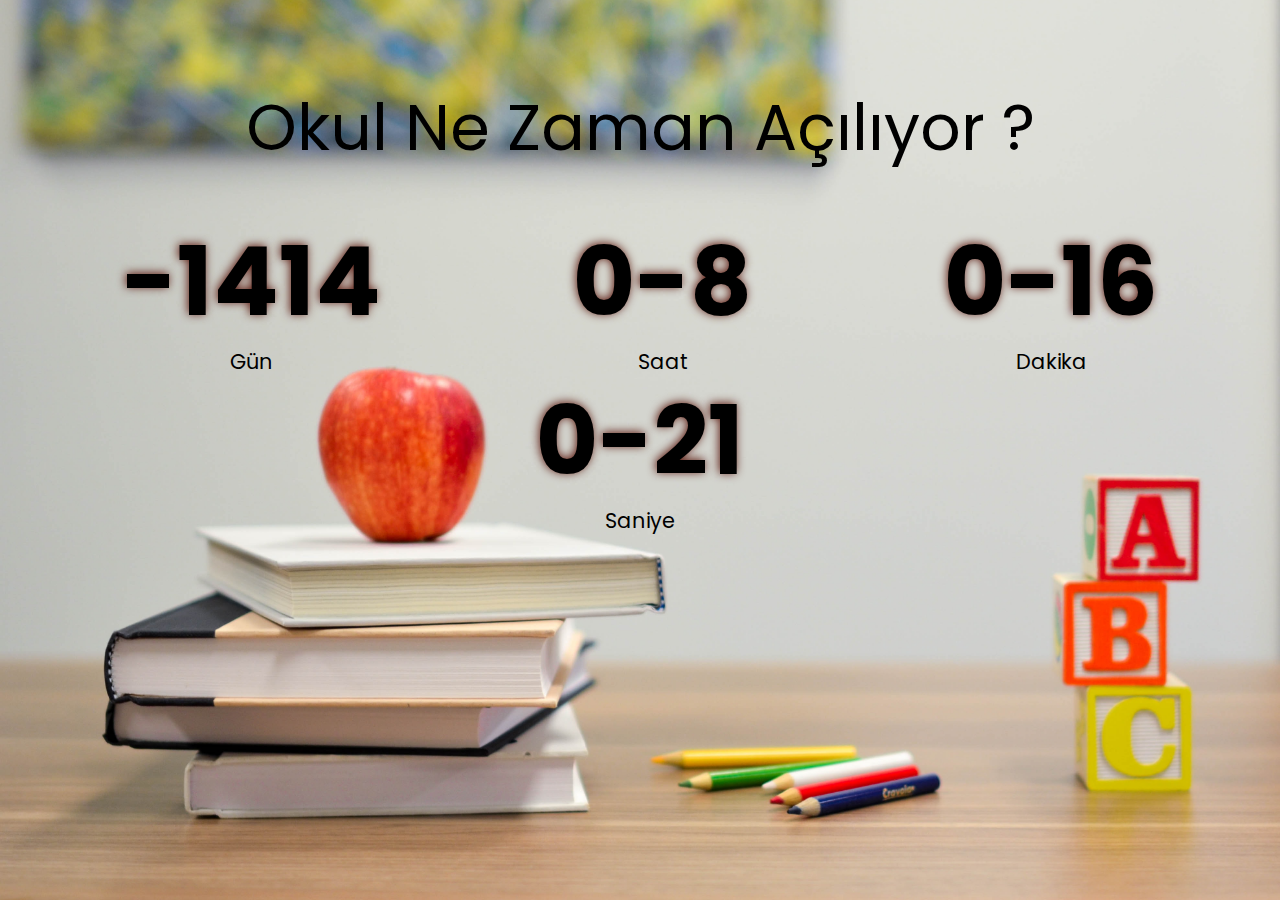
<file: countdown-timer/index.html>
<!DOCTYPE html>
<html lang="en">
    <head>
        <meta charset="UTF-8" />
        <meta name="viewport" content="width=device-width, initial-scale=1.0" />
        <title>Countdown Timer</title>
        <link rel="stylesheet" href="style.css" />
        
    </head>
    <body>
        <h1>Okul Ne Zaman Açılıyor ?</h1>

        <div class="countdown-container">
            <div class="countdown-el days-c">
                <p class="big-text" id="days">0</p>
                <span>Gün</span>
            </div>
            <div class="countdown-el hours-c">
                <p class="big-text" id="hours">0</p>
                <span>Saat</span>
            </div>
            <div class="countdown-el mins-c">
                <p class="big-text" id="mins">0</p>
                <span>Dakika</span>
            </div>
            <div class="countdown-el seconds-c">
                <p class="big-text" id="seconds">0</p>
                <span>Saniye</span>
            </div>
        </div>
    </body>
    <script src="script.js" defer></script>
</html>
</file>
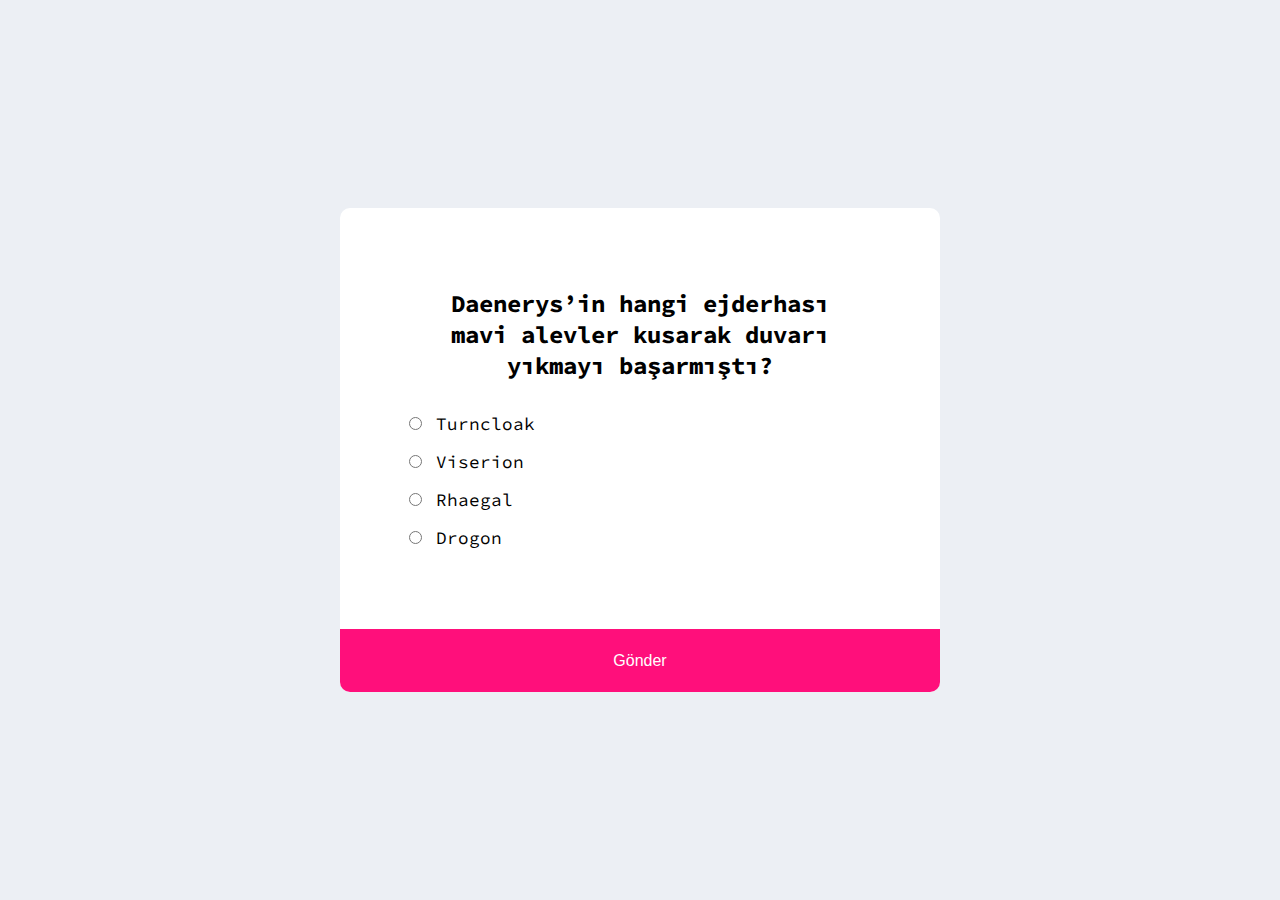
<file: quiz-app/index.html>
<!DOCTYPE html>
<html lang="en">
<head>
    <meta charset="UTF-8">
    <meta http-equiv="X-UA-Compatible" content="IE=edge">
    <meta name="viewport" content="width=device-width, initial-scale=1.0">
    <title>Quiz App</title>
    <link rel="stylesheet" href="style.css">
</head>
<body>
    <div class="quiz-container" id="quiz">
        <div class="quiz-header">
            <h2 id="question">Question text</h2>
            <ul>
                <li>
                    <input 
                    type="radio"
                    id="a"
                    name="answer" 
                    class="answer">
                    <label for="a" id="a_text">Question</label>
                </li>
                <li>
                    <input 
                    type="radio"
                    id="b"
                    name="answer" 
                    class="answer">
                    <label for="b" id="b_text">Question</label>
                </li>
                <li>
                    <input 
                    type="radio"
                    id="c"
                    name="answer" 
                    class="answer">
                    <label for="c" id="c_text">Question</label>
                </li>
                <li>
                    <input 
                    type="radio"
                    id="d"
                    name="answer" 
                    class="answer">
                    <label for="d" id="d_text">Question</label>
                </li>
            </ul>
        </div>
        <button id="btn">Gönder</button>
    </div>









    <script src="script.js"></script>
</body>
</html>
</file>
<file: countdown-timer/style.css>
@import url('https://fonts.googleapis.com/css2?family=Poppins:wght@100;200;300;400&display=swap');

* {
    box-sizing: border-box;
}

body {

    background-image: url('student2.jpg') ;
    display: flex;
    flex-direction: column;
    background-size: cover;
    align-items: center;
    background-position: center;
    font-family: 'Poppins', sans-serif;
    min-height: 100vh;
    margin: 0;
}

h1 {
    font-weight: normal;
    font-size: 4rem;
    margin-top: 5rem;


}
.countdown-container {
    display: flex;
    flex-wrap: wrap;
    justify-content: center;
}

.big-text {
    font-weight: bold;
    font-size: 6rem;
    line-height: 1;
    margin: 1rem 6rem;
    text-shadow: -1px -1px 10px rgba(92, 26, 16, 0.99);
}

.countdown-el {
    text-align: center;
}
.countdown-el span {
    font-size: 1.3rem;
}
</file>
<file: quiz-app/style.css>
@import url('https://fonts.googleapis.com/css2?family=Source+Code+Pro:wght@200;300;400;500;600;700;900&display=swap');

* {
    box-sizing: border-box;
}

body {
    background-color: #eceff4;
    font-family: 'Source Code Pro', monospace;
    display: flex;
    align-items: center;
    justify-content: center;
    margin: 0;
    min-height: 100vh;
}

.quiz-container {
    background-color: #fff;
    border-radius: 10px;
    box-shadow: 0 0 10px 2px rgba(100, 100, 100, 0,1);
    width: 600px;
    max-width: 100%;
}

.quiz-header {
    padding: 4rem;
}

h2 {
    margin: 0;
    padding: 1rem;
    text-align: center;
}


ul {
    list-style-type: none;
    padding: 0;
}

ul li {
    cursor: pointer;
    font-size: 1.1rem;
    margin: 1rem 0;
}

ul li label {
    cursor: pointer;
    
}

button {
    background-color: #ff0f7b; 
    border: none;
    border-radius: 0 0 10px 10px;
    color: white;
    padding: 1.4rem ;
    width: 100%;
    display: block;
    font-size: 16px;
    cursor: pointer;
}

button:hover {
    background-color: #ff930f; /* Green */
}

button:focus {
    
       background-color: #ff0f7b; 


    outline: none;
}
</file>
